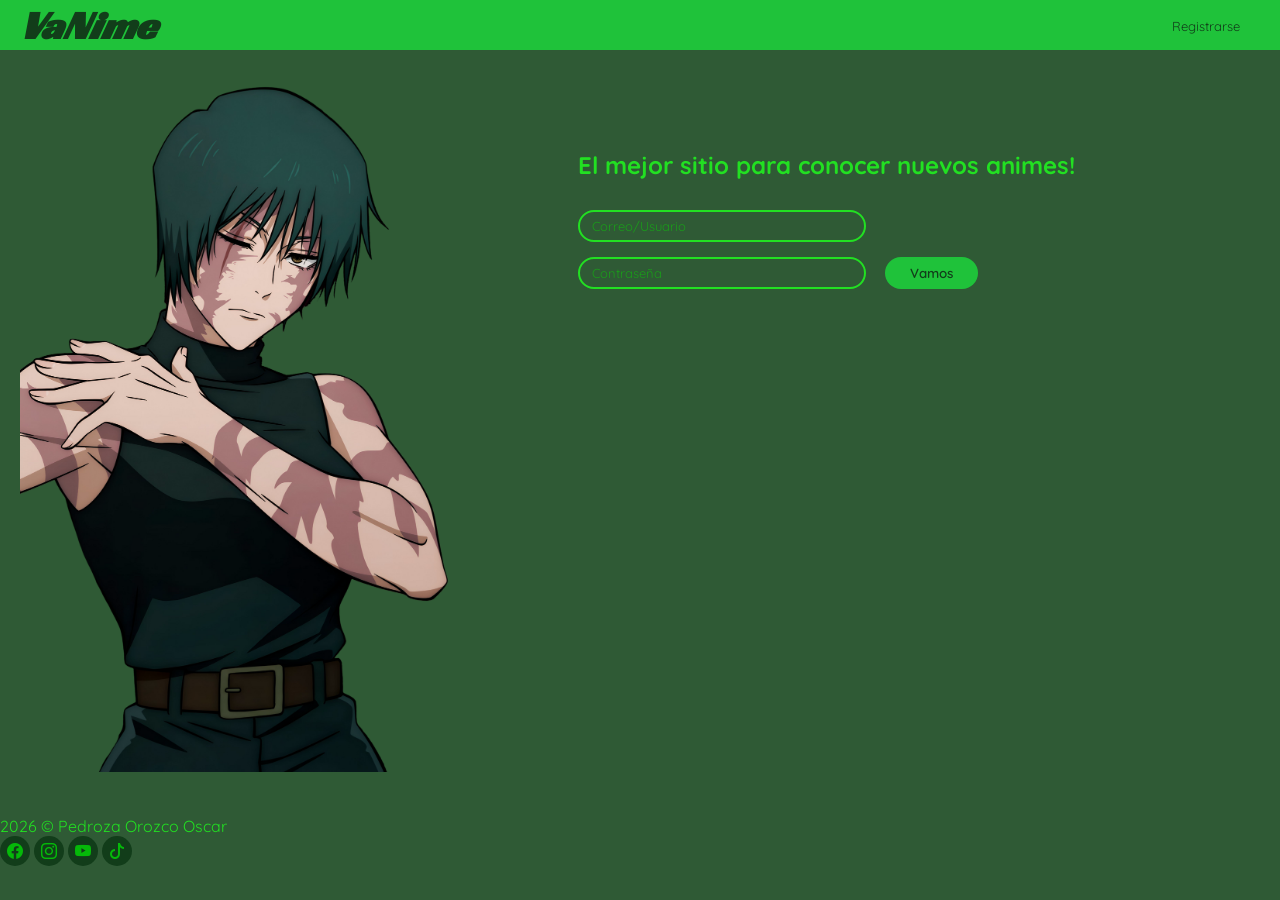
<file: index.html>
<!DOCTYPE html>
<html lang="es">
<head>
    <meta charset="UTF-8">
    <meta name="author" content="Oscar Pedroza">
    <link rel="preconnect" href="https://fonts.googleapis.com">
    <link rel="preconnect" href="https://fonts.gstatic.com" crossorigin>
    <link href="https://fonts.googleapis.com/css2?family=Quicksand:wght@400;600&family=Racing+Sans+One&display=swap" rel="stylesheet">
    <meta name="viewport" content="width=device-width, initial-scale=1.0">
    <link rel="stylesheet" href="css/login.css">
    <link rel="stylesheet" href="css/comun.css">
    
    
    <link rel="stylesheet" href="https://cdn.jsdelivr.net/npm/bootstrap-icons@1.13.2/font/bootstrap-icons.min.css">
    <title>VaNime - Iniciar sesión</title>
</head>
<body>
    <header>
        <h1>VaNime</h1>
        <nav>
            <a href="registro.html">Registrarse</a>
        </nav>
    </header>
 
    <main>
        <div class="imagen">
            <img src="images/maki.png" alt="maki">
        </div>
 
        <div class="formulario">
            <h2>El mejor sitio para conocer nuevos animes!</h2>
 
            <form id="formLogin">
                <input id="inputUser" type="text" name="usuario" placeholder="Correo/Usuario" required>
                <br>
                <input id="inputPass" type="password" name="contrasena" placeholder="Contraseña" required>
                <button type="submit">Vamos</button>
            </form>
        </div>
    </main>
    <br>
<footer id="contacto">
    <p>2026 &copy; Pedroza Orozco Oscar</p>
    <div class="redes">
        <a href="#"><i class="bi bi-facebook"></i></a>
        <a href="#"><i class="bi bi-instagram"></i></a>
        <a href="#"><i class="bi bi-youtube"></i></a>
        <a href="#"><i class="bi bi-tiktok"></i></a>
    </div>
</footer>
        <script src="js/app.js"></script>
    <script>
        document.addEventListener('DOMContentLoaded', saltarLoginSiAutenticado);
        document.getElementById('formLogin').addEventListener('submit', iniciarSesion);
    </script>

</body>
</html>
</file>
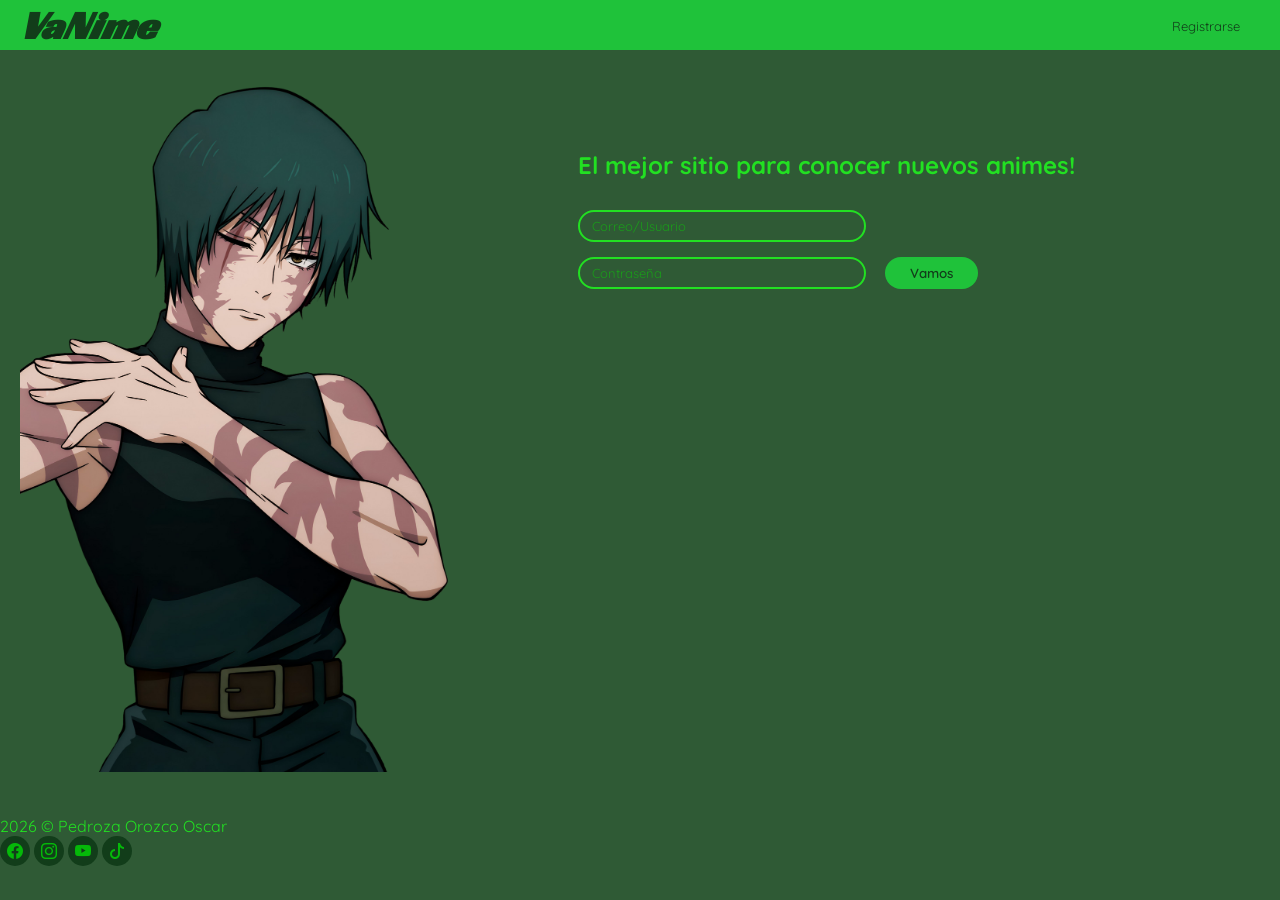
<file: busqueda.html>
<!DOCTYPE html>
<html lang="es" data-bs-theme="dark">
<head>
    <meta charset="UTF-8">
    <meta name="viewport" content="width=device-width, initial-scale=1.0">
    <title>VaNime - Búsqueda</title>
    <link rel="preconnect" href="https://fonts.googleapis.com">
    <link rel="preconnect" href="https://fonts.gstatic.com" crossorigin>
    <link href="https://fonts.googleapis.com/css2?family=Quicksand:wght@400;600&family=Racing+Sans+One&display=swap" rel="stylesheet">
    <link rel="stylesheet" href="https://cdn.jsdelivr.net/npm/bootstrap@5.3.8/dist/css/bootstrap.min.css">
    <link rel="stylesheet" href="https://cdn.jsdelivr.net/npm/bootstrap-icons@1.13.2/font/bootstrap-icons.min.css">
    <link rel="stylesheet" href="css/series.css">
    <link rel="stylesheet" href="css/comun.css">
</head>
<body>
 
  <nav class="navbar navbar-expand-lg sticky-top vanime-nav" data-bs-theme="light">
  <div class="container-fluid px-3">
    <a class="navbar-brand" href="inicio.html">VaNime</a>

    <button class="navbar-toggler" type="button" data-bs-toggle="collapse" data-bs-target="#menuPrincipal" aria-controls="menuPrincipal" aria-expanded="false" aria-label="Mostrar u ocultar el menú">
      <span class="navbar-toggler-icon"></span>
    </button>

    <div class="collapse navbar-collapse" id="menuPrincipal">
      <ul class="navbar-nav mx-auto mb-2 mb-lg-0">
        <li class="nav-item"><a class="nav-link" href="inicio.html">Inicio</a></li>
        <li class="nav-item"><a class="nav-link" href="busqueda.html">Popular</a></li>

        <li class="nav-item dropdown">
          <a class="nav-link dropdown-toggle" href="#" role="button" data-bs-toggle="dropdown" aria-expanded="false">Categoría</a>
          <ul class="dropdown-menu">
            <li><a class="dropdown-item" href="busqueda.html?genero=accion">Acción</a></li>
            <li><a class="dropdown-item" href="busqueda.html?genero=romance">Romance</a></li>
            <li><a class="dropdown-item" href="busqueda.html?genero=suspenso">Suspenso</a></li>
            <li><hr class="dropdown-divider"></li>
            <li><a class="dropdown-item" href="busqueda.html">Ver todas</a></li>
          </ul>
        </li>

        <li class="nav-item"><a class="nav-link" href="serie.html#calificar">Calificar</a></li>

        <li class="nav-item dropdown">
          <a class="nav-link dropdown-toggle" href="#" role="button" data-bs-toggle="dropdown" aria-expanded="false">Ajustes</a>
          <ul class="dropdown-menu">
            <li><a class="dropdown-item" href="perfil.html">Mi cuenta</a></li>
            <li><a class="dropdown-item" href="#">Idioma</a></li>
            <li><a class="dropdown-item" href="index.html">Cerrar sesión</a></li>

          </ul>
        </li>
      </ul>

      <form class="d-flex align-items-center gap-3" role="search" action="busqueda.html" method="get">
        <input class="form-control rounded-3" type="search" name="q" placeholder="Ingresa títulos o géneros" aria-label="Buscar">
        <button type="submit" class="nav-icon" aria-label="Buscar"><i class="bi bi-search"></i></button>
      </form>
    </div>
  </div>
</nav>
 
  <main>
    <div class="container-fluid px-4 py-3 generos">
      <span>Contenidos para explorar:</span>
      <a href="busqueda.html">Todas</a><i class="bi bi-diamond-fill"></i>
      <a href="busqueda.html?genero=accion">Acción</a><i class="bi bi-diamond-fill"></i>
      <a href="busqueda.html?genero=romance">Romance</a><i class="bi bi-diamond-fill"></i>
      <a href="busqueda.html?genero=suspenso">Suspenso</a><i class="bi bi-diamond-fill"></i>
      <a href="busqueda.html?genero=comedia">Comedia</a><i class="bi bi-diamond-fill"></i>
      <a href="busqueda.html?genero=fantasia">Fantasía</a>
    </div>
 
    <section id="popular" class="container-fluid px-4 pb-5">
      <div class="row row-cols-2 row-cols-md-3 row-cols-lg-6 g-4">
        <div class="col" data-titulo="Attack on Titan" data-generos="accion drama suspenso"><a href="serie.html"><img src="images/attackOnTitan.jpg" class="img-fluid portada" alt="Attack on Titan"></a></div>
        <div class="col" data-titulo="Bleach" data-generos="accion fantasia"><a href="serie.html"><img src="images/bleach.jpg" class="img-fluid portada" alt="Bleach"></a></div>
        <div class="col" data-titulo="Classroom of the Elite" data-generos="suspenso drama"><a href="serie.html"><img src="images/classroomOfTheElite.jpg" class="img-fluid portada" alt="Classroom of the Elite"></a></div>
        <div class="col" data-titulo="Dan Da Dan" data-generos="accion comedia fantasia"><a href="serie.html"><img src="images/danDaDan.jpg" class="img-fluid portada" alt="Dan Da Dan"></a></div>
        <div class="col" data-titulo="Demon Slayer" data-generos="accion fantasia"><a href="serie.html"><img src="images/demonSlayer.jpg" class="img-fluid portada" alt="Demon Slayer"></a></div>
        <div class="col" data-titulo="Frieren" data-generos="fantasia aventura"><a href="serie.html"><img src="images/frieren.jpg" class="img-fluid portada" alt="Frieren"></a></div>
        <div class="col" data-titulo="Mob Psycho 100" data-generos="accion comedia"><a href="serie.html"><img src="images/mobPsycho.jpg" class="img-fluid portada" alt="Mob Psycho 100"></a></div>
        <div class="col" data-titulo="Sakamoto Days" data-generos="accion comedia"><a href="serie.html"><img src="images/sakamotoDays.jpg" class="img-fluid portada" alt="Sakamoto Days"></a></div>
        <div class="col" data-titulo="Solo Leveling" data-generos="accion fantasia"><a href="serie.html"><img src="images/soloLeveling.jpg" class="img-fluid portada" alt="Solo Leveling"></a></div>
        <div class="col" data-titulo="Witch Hat Atelier" data-generos="fantasia"><a href="serie.html"><img src="images/witchHatAtelier.jpg" class="img-fluid portada" alt="Witch Hat Atelier"></a></div>
        <div class="col" data-titulo="Las 100 novias" data-generos="romance comedia"><a href="serie.html"><img src="images/100Novias.jpg" class="img-fluid portada" alt="Las 100 novias"></a></div>
        <div class="col" data-titulo="Jujutsu Kaisen" data-generos="accion fantasia suspenso"><a href="serie.html"><img src="images/jujutsuKaisen.jpg" class="img-fluid portada" alt="Jujutsu Kaisen"></a></div>
        <div class="col" data-titulo="My Hero Academia" data-generos="accion"><a href="serie.html"><img src="images/myheroAcademia.jpg" class="img-fluid portada" alt="My Hero Academia"></a></div>
        <div class="col" data-titulo="Los siete pecados capitales" data-generos="accion fantasia aventura"><a href="serie.html"><img src="images/sietePecados.jpg" class="img-fluid portada" alt="Los siete pecados capitales"></a></div>
        <div class="col" data-titulo="Attack on Titan" data-generos="accion drama suspenso"><a href="serie.html"><img src="images/attackOnTitan.jpg" class="img-fluid portada" alt="Attack on Titan"></a></div>
        <div class="col" data-titulo="Bleach" data-generos="accion fantasia"><a href="serie.html"><img src="images/bleach.jpg" class="img-fluid portada" alt="Bleach"></a></div>
        <div class="col" data-titulo="Classroom of the Elite" data-generos="suspenso drama"><a href="serie.html"><img src="images/classroomOfTheElite.jpg" class="img-fluid portada" alt="Classroom of the Elite"></a></div>
        <div class="col" data-titulo="Dan Da Dan" data-generos="accion comedia fantasia"><a href="serie.html"><img src="images/danDaDan.jpg" class="img-fluid portada" alt="Dan Da Dan"></a></div>
        <div class="col" data-titulo="Demon Slayer" data-generos="accion fantasia"><a href="serie.html"><img src="images/demonSlayer.jpg" class="img-fluid portada" alt="Demon Slayer"></a></div>
        <div class="col" data-titulo="Frieren" data-generos="fantasia aventura"><a href="serie.html"><img src="images/frieren.jpg" class="img-fluid portada" alt="Frieren"></a></div>
        <div class="col" data-titulo="Mob Psycho 100" data-generos="accion comedia"><a href="serie.html"><img src="images/mobPsycho.jpg" class="img-fluid portada" alt="Mob Psycho 100"></a></div>
        <div class="col" data-titulo="Sakamoto Days" data-generos="accion comedia"><a href="serie.html"><img src="images/sakamotoDays.jpg" class="img-fluid portada" alt="Sakamoto Days"></a></div>
        <div class="col" data-titulo="Solo Leveling" data-generos="accion fantasia"><a href="serie.html"><img src="images/soloLeveling.jpg" class="img-fluid portada" alt="Solo Leveling"></a></div>
        <div class="col" data-titulo="Witch Hat Atelier" data-generos="fantasia"><a href="serie.html"><img src="images/witchHatAtelier.jpg" class="img-fluid portada" alt="Witch Hat Atelier"></a></div>
      </div>
    </section>
    <p id="sinResultados" class="text-center generos d-none pb-5">No se encontraron series con esa búsqueda.</p>
  </main>
 
  <script src="https://cdn.jsdelivr.net/npm/bootstrap@5.3.8/dist/js/bootstrap.bundle.min.js" integrity="sha384-FKyoEForCGlyvwx9Hj09JcYn3nv7wiPVlz7YYwJrWVcXK/BmnVDxM+D2scQbITxI" crossorigin="anonymous"></script>
  <script src="js/busqueda.js"></script>
<br>
<footer id="contacto" class="bg-black text-white py-4">
  <div class="container text-center text-white">
    <p>2026 &copy Zavala Ortiz Ricardo Alberto</p>
    <div class="d-flex justify-content-center gap-4">
      <a href="#" class="fs-4">
        <i class="bi bi-facebook"></i>
      </a>
      <a href="#" class="fs-4">
        <i class="bi bi-instagram"></i>
      </a>
      <a href="#" class="fs-4">
        <i class="bi bi-youtube"></i>
      </a>
      <a href="#" class="fs-4">
        <i class="bi bi-tiktok"></i>
      </a>
    </div>
  </div>
  </footer>
<script src="js/app.js"></script>
  <script src="js/app.js"></script>
  <script>
    document.addEventListener('DOMContentLoaded', () => { verificarAcceso(); });
  </script>
  
</body>
</html>
</file>
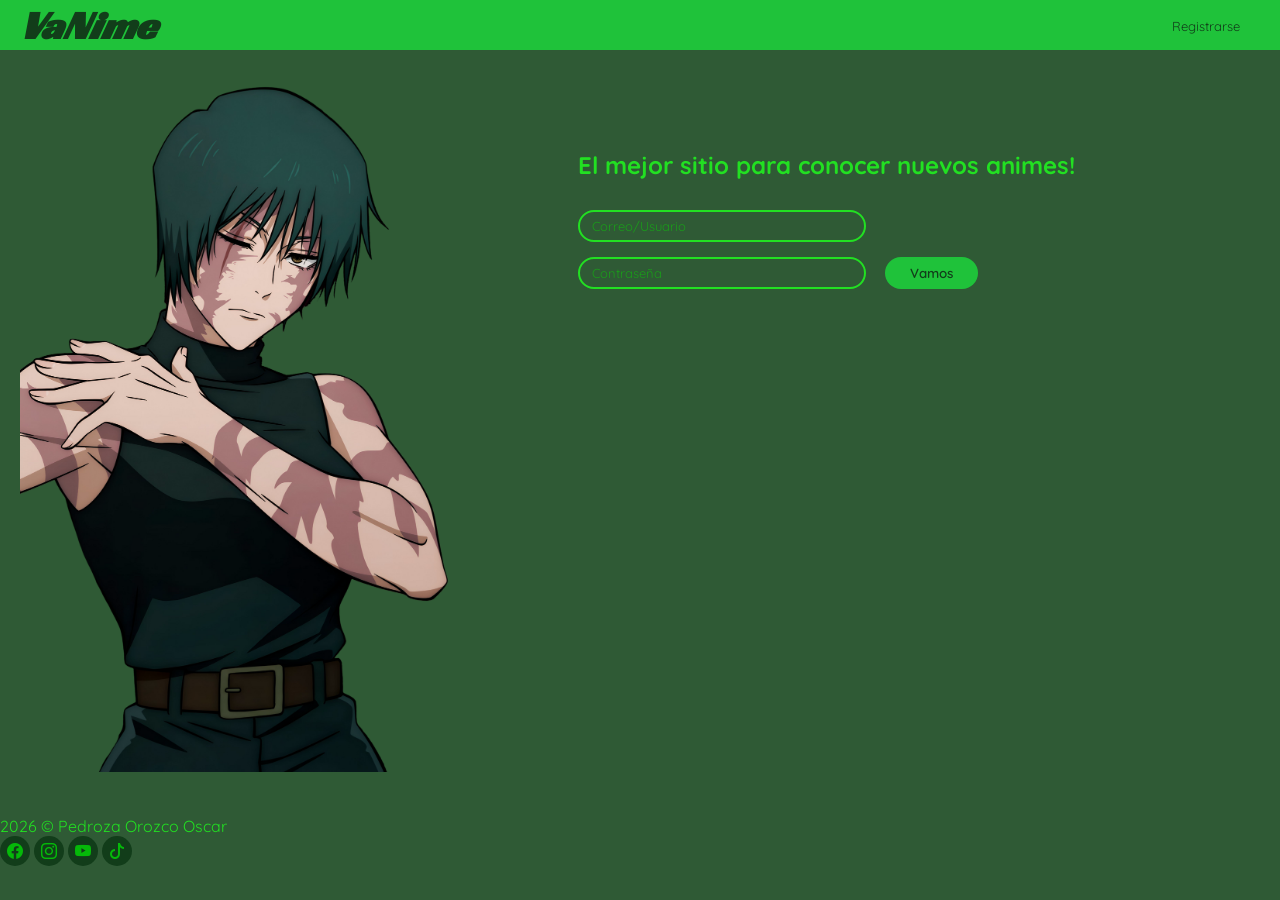
<file: detalle.html>
<!DOCTYPE html>
<html lang="es" data-bs-theme="dark">
<head>
    <meta charset="UTF-8">
    <meta name="viewport" content="width=device-width, initial-scale=1.0">
    <meta name="author" content="Ricardo Zavala">
    <meta name="description" content="Anime Streaming">
    <title>VaNime - Alya</title>
    <link rel="preconnect" href="https://fonts.googleapis.com">
    <link rel="preconnect" href="https://fonts.gstatic.com" crossorigin>
    <link href="https://fonts.googleapis.com/css2?family=Quicksand:wght@400;600&family=Racing+Sans+One&display=swap" rel="stylesheet">
    <link rel="stylesheet" href="https://cdn.jsdelivr.net/npm/bootstrap@5.3.8/dist/css/bootstrap.min.css">
    <link rel="stylesheet" href="https://cdn.jsdelivr.net/npm/bootstrap-icons@1.13.2/font/bootstrap-icons.min.css">
    <link rel="stylesheet" href="css/catalogo.css">
    <link rel="stylesheet" href="css/comun.css">
</head>
<body>

<nav class="navbar navbar-expand-lg sticky-top vanime-nav" data-bs-theme="light">
  <div class="container-fluid px-3">
    <a class="navbar-brand" href="inicio.html">VaNime</a>

    <button class="navbar-toggler" type="button" data-bs-toggle="collapse" data-bs-target="#menuPrincipal" aria-controls="menuPrincipal" aria-expanded="false" aria-label="Mostrar u ocultar el menú">
      <span class="navbar-toggler-icon"></span>
    </button>

    <div class="collapse navbar-collapse" id="menuPrincipal">
      <ul class="navbar-nav mx-auto mb-2 mb-lg-0">
        <li class="nav-item"><a class="nav-link" href="inicio.html">Inicio</a></li>
        <li class="nav-item"><a class="nav-link" href="busqueda.html">Popular</a></li>

        <li class="nav-item dropdown">
          <a class="nav-link dropdown-toggle" href="#" role="button" data-bs-toggle="dropdown" aria-expanded="false">Categoría</a>
          <ul class="dropdown-menu">
            <li><a class="dropdown-item" href="busqueda.html?genero=accion">Acción</a></li>
            <li><a class="dropdown-item" href="busqueda.html?genero=romance">Romance</a></li>
            <li><a class="dropdown-item" href="busqueda.html?genero=suspenso">Suspenso</a></li>
            <li><hr class="dropdown-divider"></li>
            <li><a class="dropdown-item" href="busqueda.html">Ver todas</a></li>
          </ul>
        </li>

        <li class="nav-item"><a class="nav-link" href="serie.html#calificar">Calificar</a></li>

        <li class="nav-item dropdown">
          <a class="nav-link dropdown-toggle" href="#" role="button" data-bs-toggle="dropdown" aria-expanded="false">Ajustes</a>
          <ul class="dropdown-menu">
            <li><a class="dropdown-item" href="perfil.html">Mi cuenta</a></li>
            <li><a class="dropdown-item" href="#">Idioma</a></li>
            <li><a class="dropdown-item" href="#" onclick="cerrarSesion()">Cerrar sesión</a></li>
          </ul>
        </li>
      </ul>

      <form class="d-flex align-items-center gap-3" role="search" action="busqueda.html" method="get">
        <input class="form-control rounded-3" type="search" name="q" placeholder="Ingresa títulos o géneros" aria-label="Buscar">
        <button type="submit" class="nav-icon" aria-label="Buscar"><i class="bi bi-search"></i></button>
      </form>
    </div>
  </div>
</nav>
<br>
<main class="container-fluid mt-3 px-4">
<div class="row">
<aside class="col-md-4 col-lg-3">
  <div class="caja">
    <div class="card text-center bg-black text-white border border-2 border-success rounded-4">
      <img src="images/Portada16.jpg" class="card-img-top rounded-circle mx-auto mt-3 border border-3 border-success" style="width: 150px; height: 150px; object-fit: cover;" alt="Girlfriend Girlfriend">
      <div class="card-body">
        <h1 class="card-title fs-6">Alya Sometimes Hides Her Feelings in Russian</h1>
        <p class="card-text text-success">Alya es una estudiante inteligente y orgullosa que suele ocultar sus sentimientos detrás de una actitud fría. Sin embargo, cuando está cerca de Masachika Kuze, deja escapar en ruso las palabras románticas que no se atreve a decir en japonés, sin imaginar que él puede entenderlas. Entre bromas, celos y momentos inesperadamente tiernos, ambos comienzan a descubrir que el amor puede esconderse detrás de las palabras más sinceras.</p>
      </div>
    </div>
  </div>
</aside>
<br>
<section class="col-md-8 col-lg-9 detalle-contenido">
  <div class="card bg-dark text-white border border-2 border-success rounded-4">

    <div class="card-header border-success">
      <strong>Calificación</strong>
      <span class="text-warning ms-2">★★★★★</span>
    </div>

    <div class="card-body">
      <p><strong>Audio:</strong> <span class="text-success">Japonés, Español (América Latina), English, Português (Brasil)</span></p>
      <p><strong>Aviso sobre el contenido:</strong> <span class="text-success">Contenido sexual, imágenes sexualizadas, diálogos sugerentes, lenguaje ofensivo</span></p>
      <p><strong>Géneros:</strong> <span class="text-success">Comedia, Romance</span></p>

      <figure class="mb-0">
        <blockquote class="blockquote">
          <p class="fs-6 text-success">Basado en el manga "Girlfriend, Girlfriend".</p>
        </blockquote>
        <figcaption class="blockquote-footer">
          Hiroyuki, publicado por <cite title="Kodansha">Kodansha</cite>
        </figcaption>
      </figure>
    </div>

  </div>
</section>
</div>
</main>
<br>
<footer id="contacto" class="bg-black text-white py-4">
  <div class="container text-center text-white">
    <p>2026 &copy Zavala Ortiz Ricardo Alberto</p>
    <div class="d-flex justify-content-center gap-4">
      <a href="#" class="fs-4">
        <i class="bi bi-facebook"></i>
      </a>
      <a href="#" class="fs-4">
        <i class="bi bi-instagram"></i>
      </a>
      <a href="#" class="fs-4">
        <i class="bi bi-youtube"></i>
      </a>
      <a href="#" class="fs-4">
        <i class="bi bi-tiktok"></i>
      </a>
    </div>
  </div>
</footer>
 <script src="https://cdn.jsdelivr.net/npm/bootstrap@5.3.8/dist/js/bootstrap.bundle.min.js" integrity="sha384-FKyoEForCGlyvwx9Hj09JcYn3nv7wiPVlz7YYwJrWVcXK/BmnVDxM+D2scQbITxI" crossorigin="anonymous"></script>
  <script src="js/app.js"></script>
  <script>
    document.addEventListener('DOMContentLoaded', () => { verificarAcceso(); });
  </script>
  
</body>
</html>
</file>
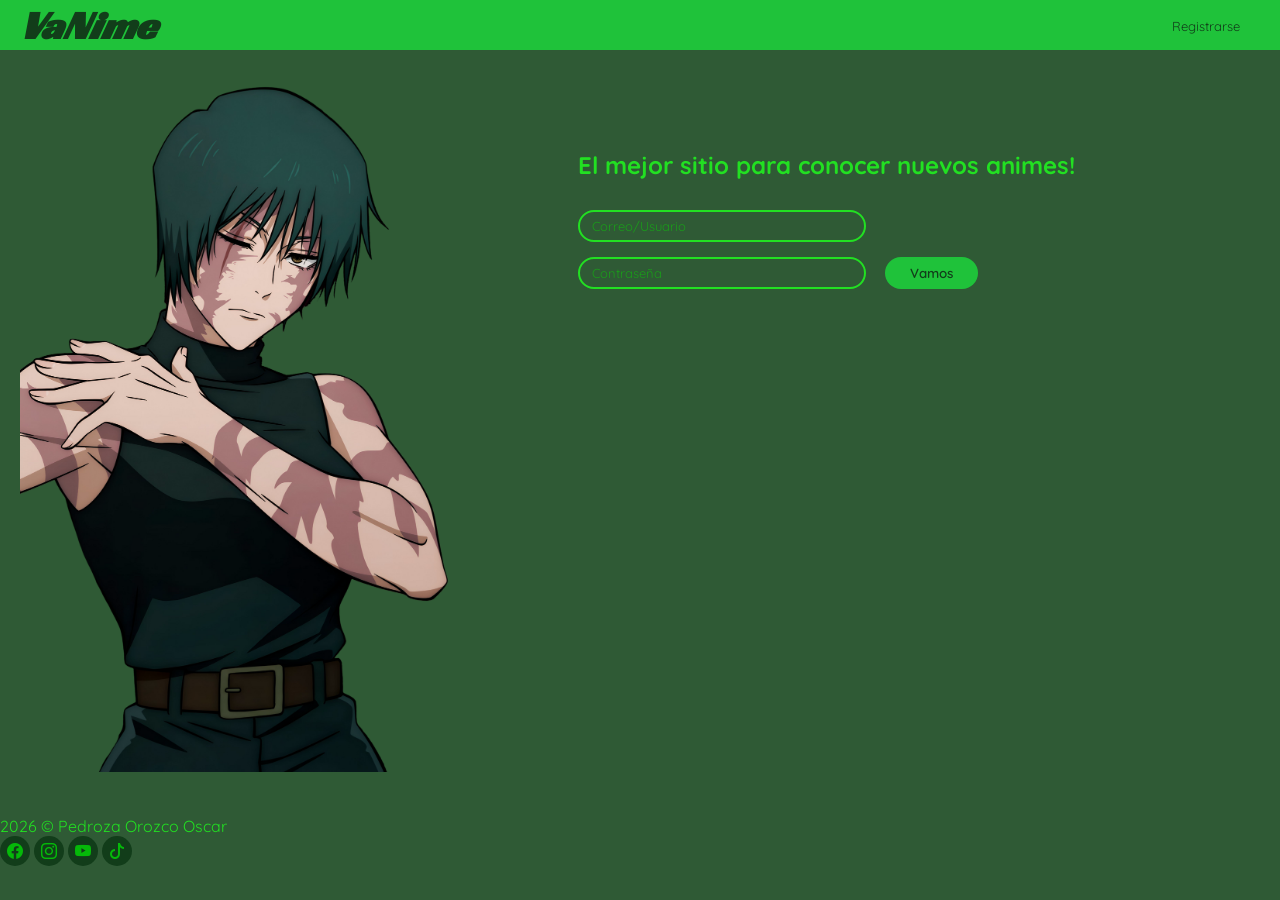
<file: inicio.html>
<!DOCTYPE html>
<html lang="es" data-bs-theme="dark">
<head>
    <meta charset="UTF-8">
    <meta name="viewport" content="width=device-width, initial-scale=1.0">
    <meta name="author" content="Ricardo Zavala">
    <meta name="description" content="Anime Streaming">
    <meta name="keywords" content="Anime, Waifus, Series,">
    <title>VaNime - Inicio</title>
    <link rel="preconnect" href="https://fonts.googleapis.com">
    <link rel="preconnect" href="https://fonts.gstatic.com" crossorigin>
    <link href="https://fonts.googleapis.com/css2?family=Quicksand:wght@400;600&family=Racing+Sans+One&display=swap" rel="stylesheet">
    <link rel="stylesheet" href="https://cdn.jsdelivr.net/npm/bootstrap@5.3.8/dist/css/bootstrap.min.css">
    <link rel="stylesheet" href="https://cdn.jsdelivr.net/npm/bootstrap-icons@1.13.2/font/bootstrap-icons.min.css">
    <link rel="stylesheet" href="css/catalogo.css">
    <link rel="stylesheet" href="css/comun.css">
</head>
<body>

<nav class="navbar navbar-expand-lg sticky-top vanime-nav" data-bs-theme="light">
  <div class="container-fluid px-3">
    <a class="navbar-brand" href="inicio.html">VaNime</a>

    <button class="navbar-toggler" type="button" data-bs-toggle="collapse" data-bs-target="#menuPrincipal" aria-controls="menuPrincipal" aria-expanded="false" aria-label="Mostrar u ocultar el menú">
      <span class="navbar-toggler-icon"></span>
    </button>

    <div class="collapse navbar-collapse" id="menuPrincipal">
      <ul class="navbar-nav mx-auto mb-2 mb-lg-0">
        <li class="nav-item"><a class="nav-link" href="inicio.html">Inicio</a></li>
        <li class="nav-item"><a class="nav-link" href="busqueda.html">Popular</a></li>

        <li class="nav-item dropdown">
          <a class="nav-link dropdown-toggle" href="#" role="button" data-bs-toggle="dropdown" aria-expanded="false">Categoría</a>
          <ul class="dropdown-menu">
            <li><a class="dropdown-item" href="busqueda.html?genero=accion">Acción</a></li>
            <li><a class="dropdown-item" href="busqueda.html?genero=romance">Romance</a></li>
            <li><a class="dropdown-item" href="busqueda.html?genero=suspenso">Suspenso</a></li>
            <li><hr class="dropdown-divider"></li>
            <li><a class="dropdown-item" href="busqueda.html">Ver todas</a></li>
          </ul>
        </li>

        <li class="nav-item"><a class="nav-link" href="serie.html#calificar">Calificar</a></li>

        <li class="nav-item dropdown">
          <a class="nav-link dropdown-toggle" href="#" role="button" data-bs-toggle="dropdown" aria-expanded="false">Ajustes</a>
          <ul class="dropdown-menu">
            <li><a class="dropdown-item" href="perfil.html">Mi cuenta</a></li>
            <li><a class="dropdown-item" href="#">Idioma</a></li>
            <li><a href="#" onclick="cerrarSesion()"class="dropdown-item" href="index.html" >Cerrar sesión</a>
        </li>
      </ul>

      <form class="d-flex align-items-center gap-3" role="search" action="busqueda.html" method="get">
        <input class="form-control rounded-3" type="search" name="q" placeholder="Ingresa títulos o géneros" aria-label="Buscar">
        <button type="submit" class="nav-icon" aria-label="Buscar"><i class="bi bi-search"></i></button>
      </form>
    </div>
  </div>
</nav>

<section class="caja">
  <h2  class="text-success">Guardados:</h2>

  <div id="carGuardados" class="carousel slide">

    <div class="carousel-indicators">
      <button type="button" data-bs-target="#carGuardados" data-bs-slide-to="0" class="active" aria-current="true" aria-label="Slide 1"></button>
      <button type="button" data-bs-target="#carGuardados" data-bs-slide-to="1" aria-label="Slide 2"></button>
    </div>

    <div class="carousel-inner px-5 pb-4">

      <div class="carousel-item active">
        <div class="row row-cols-3 row-cols-md-6 g-2">
          <div class="col"><a href="serie.html"><img src="images/classroom-of-the-elite.jpg" class="d-block w-100 rounded" alt="Anime 1"></a></div>
          <div class="col"><a href="serie.html"><img src="images/Portada1.jpg" class="d-block w-100 rounded" alt="Anime 2"></a></div>
          <div class="col"><a href="serie.html"><img src="images/Portada2.jpg" class="d-block w-100 rounded" alt="Anime 3"></a></div>
          <div class="col"><a href="serie.html"><img src="images/portada3.jpg" class="d-block w-100 rounded" alt="Anime 4"></a></div>
          <div class="col"><a href="serie.html"><img src="images/portada4.jpg" class="d-block w-100 rounded" alt="Anime 5"></a></div>
          <div class="col"><a href="serie.html"><img src="images/portada5.jpg" class="d-block w-100 rounded" alt="Anime 6"></a></div>
        </div>
      </div>

      <div class="carousel-item">
        <div class="row row-cols-3 row-cols-md-6 g-2">
          <div class="col"><a href="serie.html"><img src="images/Portada6.jpg" class="d-block w-100 rounded" alt="Anime 7"></a></div>
          <div class="col"><a href="serie.html"><img src="images/Portada7.jpg" class="d-block w-100 rounded" alt="Anime 8"></a></div>
          <div class="col"><a href="serie.html"><img src="images/portada8.jpg" class="d-block w-100 rounded" alt="Anime 9"></a></div>
          <div class="col"><a href="serie.html"><img src="images/Portada9.jpg" class="d-block w-100 rounded" alt="Anime 10"></a></div>
          <div class="col"><a href="serie.html"><img src="images/Portada10.jpg" class="d-block w-100 rounded" alt="Anime 11"></a></div>
          <div class="col"><a href="serie.html"><img src="images/Portada11.jpg" class="d-block w-100 rounded" alt="Anime 12"></a></div>
        </div>
      </div>

    </div>

    <button class="carousel-control-prev" type="button" data-bs-target="#carGuardados" data-bs-slide="prev">
      <span class="carousel-control-prev-icon" aria-hidden="true"></span>
      <span class="visually-hidden">Anterior</span>
    </button>
    <button class="carousel-control-next" type="button" data-bs-target="#carGuardados" data-bs-slide="next">
      <span class="carousel-control-next-icon" aria-hidden="true"></span>
      <span class="visually-hidden">Siguiente</span>
    </button>

  </div>
</section>

<section class="caja">
  <h2  class="text-success">Ver Luego:</h2>

  <div id="carVerluego" class="carousel slide">

    <div class="carousel-indicators">
      <button type="button" data-bs-target="#carVerluego" data-bs-slide-to="0" class="active" aria-current="true" aria-label="Slide 1"></button>
      <button type="button" data-bs-target="#carVerluego" data-bs-slide-to="1" aria-label="Slide 2"></button>
    </div>

    <div class="carousel-inner px-5 pb-4">

      <div class="carousel-item active">
        <div class="row row-cols-3 row-cols-md-6 g-2">
          <div class="col"><a href="serie.html"><img src="images/Portada13.jpg" class="d-block w-100 rounded" alt="Anime 1"></a></div>
          <div class="col"><a href="serie.html"><img src="images/Portada14.jpg" class="d-block w-100 rounded" alt="Anime 2"></a></div>
          <div class="col"><a href="serie.html"><img src="images/Portada15.jpg" class="d-block w-100 rounded" alt="Anime 3"></a></div>
          <div class="col"><a href="detalle.html"><img src="images/Portada16.jpg" class="d-block w-100 rounded" alt="Anime 4"></a></div>
          <div class="col"><a href="serie.html"><img src="images/Portada17.jpg" class="d-block w-100 rounded" alt="Anime 5"></a></div>
          <div class="col"><a href="serie.html"><img src="images/Portada18.jpg" class="d-block w-100 rounded" alt="Anime 6"></a></div>
        </div>
      </div>

      <div class="carousel-item">
        <div class="row row-cols-3 row-cols-md-6 g-2">
          <div class="col"><a href="serie.html"><img src="images/Portada19.jpg" class="d-block w-100 rounded" alt="Anime 7"></a></div>
          <div class="col"><a href="serie.html"><img src="images/Portada20.jpg" class="d-block w-100 rounded" alt="Anime 8"></a></div>
          <div class="col"><a href="serie.html"><img src="images/Portada21.jpg" class="d-block w-100 rounded" alt="Anime 9"></a></div>
          <div class="col"><a href="serie.html"><img src="images/Portada22.jpg" class="d-block w-100 rounded" alt="Anime 10"></a></div>
          <div class="col"><a href="serie.html"><img src="images/Portada23.jpg" class="d-block w-100 rounded" alt="Anime 11"></a></div>
          <div class="col"><a href="serie.html"><img src="images/portada24.jpg" class="d-block w-100 rounded" alt="Anime 12"></a></div>
        </div>
      </div>

    </div>

    <button class="carousel-control-prev" type="button" data-bs-target="#carVerluego" data-bs-slide="prev">
      <span class="carousel-control-prev-icon" aria-hidden="true"></span>
      <span class="visually-hidden">Anterior</span>
    </button>
    <button class="carousel-control-next" type="button" data-bs-target="#carVerluego" data-bs-slide="next">
      <span class="carousel-control-next-icon" aria-hidden="true"></span>
      <span class="visually-hidden">Siguiente</span>
    </button>

  </div>
</section>

<section class="caja">
  <h2  class="text-success">Favoritos:</h2>

  <div id="carFavoritos" class="carousel slide">

    <div class="carousel-indicators">
      <button type="button" data-bs-target="#carFavoritos" data-bs-slide-to="0" class="active" aria-current="true" aria-label="Slide 1"></button>
      <button type="button" data-bs-target="#carFavoritos" data-bs-slide-to="1" aria-label="Slide 2"></button>
    </div>

    <div class="carousel-inner px-5 pb-4">

      <div class="carousel-item active">
        <div class="row row-cols-3 row-cols-md-6 g-2">
          <div class="col"><a href="serie.html"><img src="images/Portada25.jpg" class="d-block w-100 rounded" alt="Anime 1"></a></div>
          <div class="col"><a href="serie.html"><img src="images/Portada26.jpg" class="d-block w-100 rounded" alt="Anime 2"></a></div>
          <div class="col"><a href="serie.html"><img src="images/Portada27.jpg" class="d-block w-100 rounded" alt="Anime 3"></a></div>
          <div class="col"><a href="serie.html"><img src="images/Portada28.jpg" class="d-block w-100 rounded" alt="Anime 4"></a></div>
          <div class="col"><a href="serie.html"><img src="images/Portada29.jpg" class="d-block w-100 rounded" alt="Anime 5"></a></div>
          <div class="col"><a href="serie.html"><img src="images/Portada30.jpg" class="d-block w-100 rounded" alt="Anime 6"></a></div>
        </div>
      </div>

      <div class="carousel-item">
        <div class="row row-cols-3 row-cols-md-6 g-2">
          <div class="col"><a href="serie.html"><img src="images/Portada31.jpg" class="d-block w-100 rounded" alt="Anime 7"></a></div>
          <div class="col"><a href="serie.html"><img src="images/Portada32.jpg" class="d-block w-100 rounded" alt="Anime 8"></a></div>
          <div class="col"><a href="serie.html"><img src="images/Portada33.jpg" class="d-block w-100 rounded" alt="Anime 9"></a></div>
          <div class="col"><a href="serie.html"><img src="images/Portada34.jpg" class="d-block w-100 rounded" alt="Anime 10"></a></div>
          <div class="col"><a href="serie.html"><img src="images/Portada35.jpg" class="d-block w-100 rounded" alt="Anime 11"></a></div>
          <div class="col"><a href="serie.html"><img src="images/Portada10.jpg" class="d-block w-100 rounded" alt="Anime 12"></a></div>
        </div>
      </div>

    </div>

    <button class="carousel-control-prev" type="button" data-bs-target="#carFavoritos" data-bs-slide="prev">
      <span class="carousel-control-prev-icon" aria-hidden="true"></span>
      <span class="visually-hidden">Anterior</span>
    </button>
    <button class="carousel-control-next" type="button" data-bs-target="#carFavoritos" data-bs-slide="next">
      <span class="carousel-control-next-icon" aria-hidden="true"></span>
      <span class="visually-hidden">Siguiente</span>
    </button>

  </div>
</section>

<br>
<footer id="contacto" class="bg-black text-white py-4">
  <div class="container text-center text-white">
    <p>2026 &copy Zavala Ortiz Ricardo Alberto</p>
    <div class="d-flex justify-content-center gap-4">
      <a href="#" class="fs-4">
        <i class="bi bi-facebook"></i>
      </a>
      <a href="#" class="fs-4">
        <i class="bi bi-instagram"></i>
      </a>
      <a href="#" class="fs-4">
        <i class="bi bi-youtube"></i>
      </a>
      <a href="#" class="fs-4">
        <i class="bi bi-tiktok"></i>
      </a>
    </div>
  </div>
</footer>
 <script src="https://cdn.jsdelivr.net/npm/bootstrap@5.3.8/dist/js/bootstrap.bundle.min.js" integrity="sha384-FKyoEForCGlyvwx9Hj09JcYn3nv7wiPVlz7YYwJrWVcXK/BmnVDxM+D2scQbITxI" crossorigin="anonymous"></script>
  <script src="js/app.js"></script>
  <script>
    document.addEventListener('DOMContentLoaded', () => { verificarAcceso(); });
  </script>

</body>
</html>
</file>
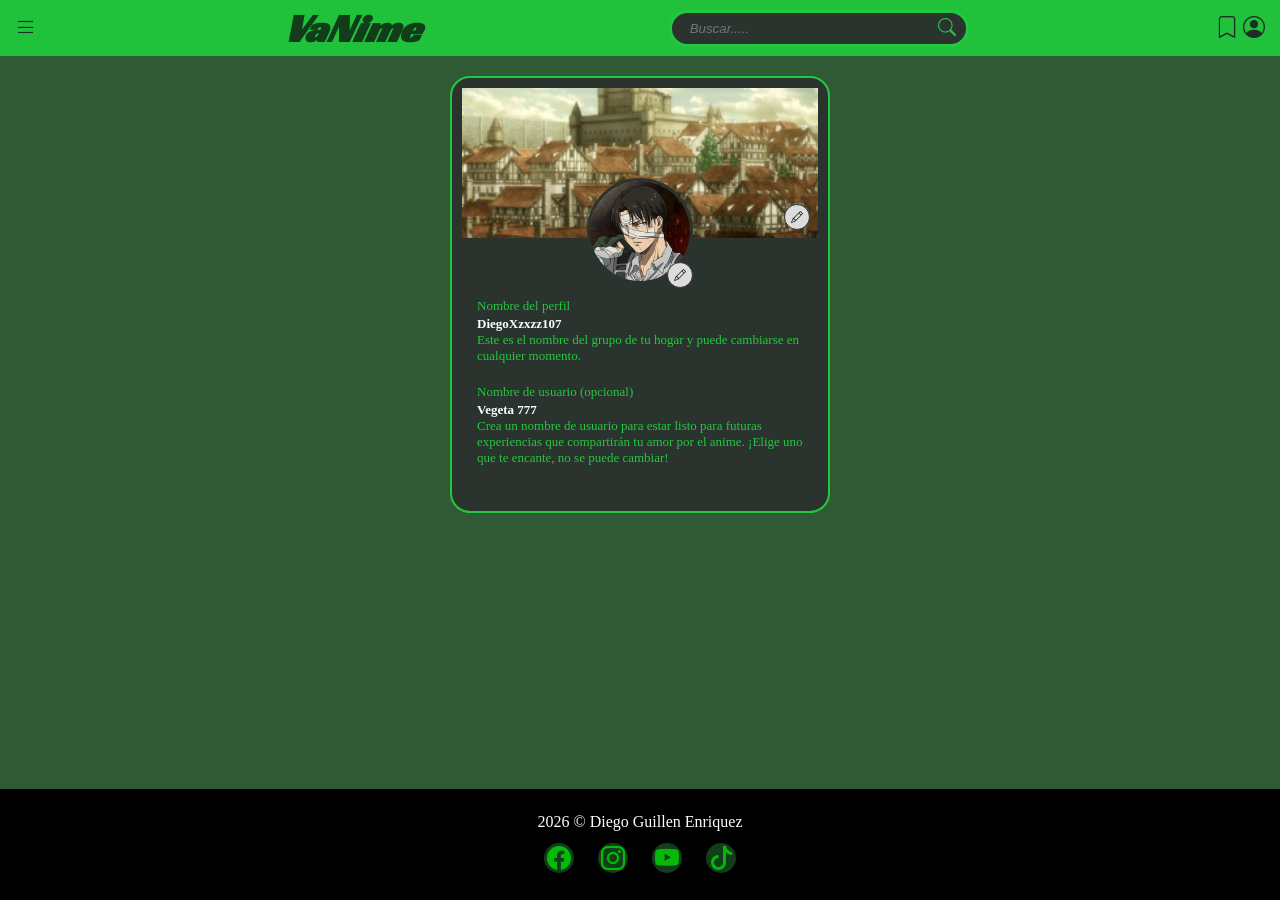
<file: perfil.html>
<!DOCTYPE html>
<html lang="es">
<head>
    <meta charset="UTF-8">
    <meta name="viewport" content="width=device-width, initial-scale=1.0">
    <meta name="author" content="Diego Guillen">
    <title>VaNime - Perfil</title>

    <link rel="stylesheet" href="https://cdn.jsdelivr.net/npm/bootstrap-icons@1.11.3/font/bootstrap-icons.min.css">

    <link rel="preconnect" href="https://fonts.googleapis.com">
    <link rel="preconnect" href="https://fonts.gstatic.com" crossorigin>
    <link href="https://fonts.googleapis.com/css2?family=Quicksand:wght@400;600&family=Racing+Sans+One&display=swap" rel="stylesheet">
    <link rel="stylesheet" href="css/perfil.css">
    <link rel="stylesheet" href="css/comun.css">
    
</head>
<body>

    <header class="barra">

        <button id="btnMenu" class="boton-icono"><i class="bi bi-list"></i></button>

        <h1 class="logo"><a href="inicio.html">VaNime</a></h1>

        <form class="buscador" action="busqueda.html" method="get">
            <input type="text" name="q" placeholder="Buscar.....">
            <button type="submit" class="boton-icono" aria-label="Buscar"><i class="bi bi-search"></i></button>
        </form>

        <div class="iconos">
            <button class="boton-icono"><i class="bi bi-bookmark"></i></button>
            <button class="boton-icono"><i class="bi bi-person-circle"></i></button>
        </div>
    </header>

    <nav id="menu" class="menu oculto">
        <div class="menu-usuario">
            <img src="images/aot_levi_ackerman.png" alt="Foto de perfil" class="foto-menu">
            <span>Vegeta 777</span>
            <button class="boton-icono"><i class="bi bi-pencil"></i></button>
        </div>

        <ul>
            <li><a href="inicio.html"><i class="bi bi-house"></i>Inicio</a></li>
            <li><a href="busqueda.html"><i class="bi bi-collection-play"></i>Series</a></li>
        </ul>

        <ul>
            <li><a href="#"><i class="bi bi-arrow-left-right"></i>Cambiar perfil</a></li>
            <li><a href="#"><i class="bi bi-gear-fill"></i>Opciones</a></li>
        </ul>

        <ul>
            <li><a href="inicio.html"><i class="bi bi-bookmark"></i>Favoritos</a></li>
            <li><a href="#"><i class="bi bi-list-ul"></i>Vanilistas</a></li>
            <li><a href="#"><i class="bi bi-clock-history"></i>Historial</a></li>
        </ul>

        <ul>
            <li><a href="#"><i class="bi bi-bell"></i>Notificaciones</a></li>
            <li><a href="#"><i class="bi bi-lightbulb"></i>Sugerencias</a></li>
        </ul>

        <ul>
            <li><a href="index.html"><i class="bi bi-box-arrow-right"></i>Desconectar</a></li>
        </ul>
    </nav>

    <main>
        <section class="tarjeta">

            <div class="portada-contenedor">
                <img src="images/aot_ciudad.png" alt="Portada" class="portada">
                <button class="editar editar-portada"><i class="bi bi-pencil"></i></button>

                <div class="foto-contenedor">
                    <img src="images/aot_levi_ackerman.png" alt="Foto de perfil" class="foto-perfil">
                    <button class="editar editar-foto"><i class="bi bi-pencil"></i></button>
                </div>
            </div>

            <div class="datos">
                <p class="etiqueta">Nombre del perfil</p>
                <p class="valor">DiegoXzxzz107</p>
                <p class="descripcion">Este es el nombre del grupo de tu hogar y puede cambiarse en cualquier momento.</p>

                <p class="etiqueta">Nombre de usuario (opcional)</p>
                <p class="valor">Vegeta 777</p>
                <p class="descripcion">Crea un nombre de usuario para estar listo para futuras experiencias que compartirán tu amor por el anime. ¡Elige uno que te encante, no se puede cambiar!</p>
            </div>

        </section>
    </main>

    <footer id="contacto">
    <p>2026 &copy; Diego Guillen Enriquez</p>
    <div class="redes">
        <a href="#"><i class="bi bi-facebook"></i></a>
        <a href="#"><i class="bi bi-instagram"></i></a>
        <a href="#"><i class="bi bi-youtube"></i></a>
        <a href="#"><i class="bi bi-tiktok"></i></a>
    </div>
</footer>

<script src="js/perfil.js"></script>

</body>
</html>
</file>
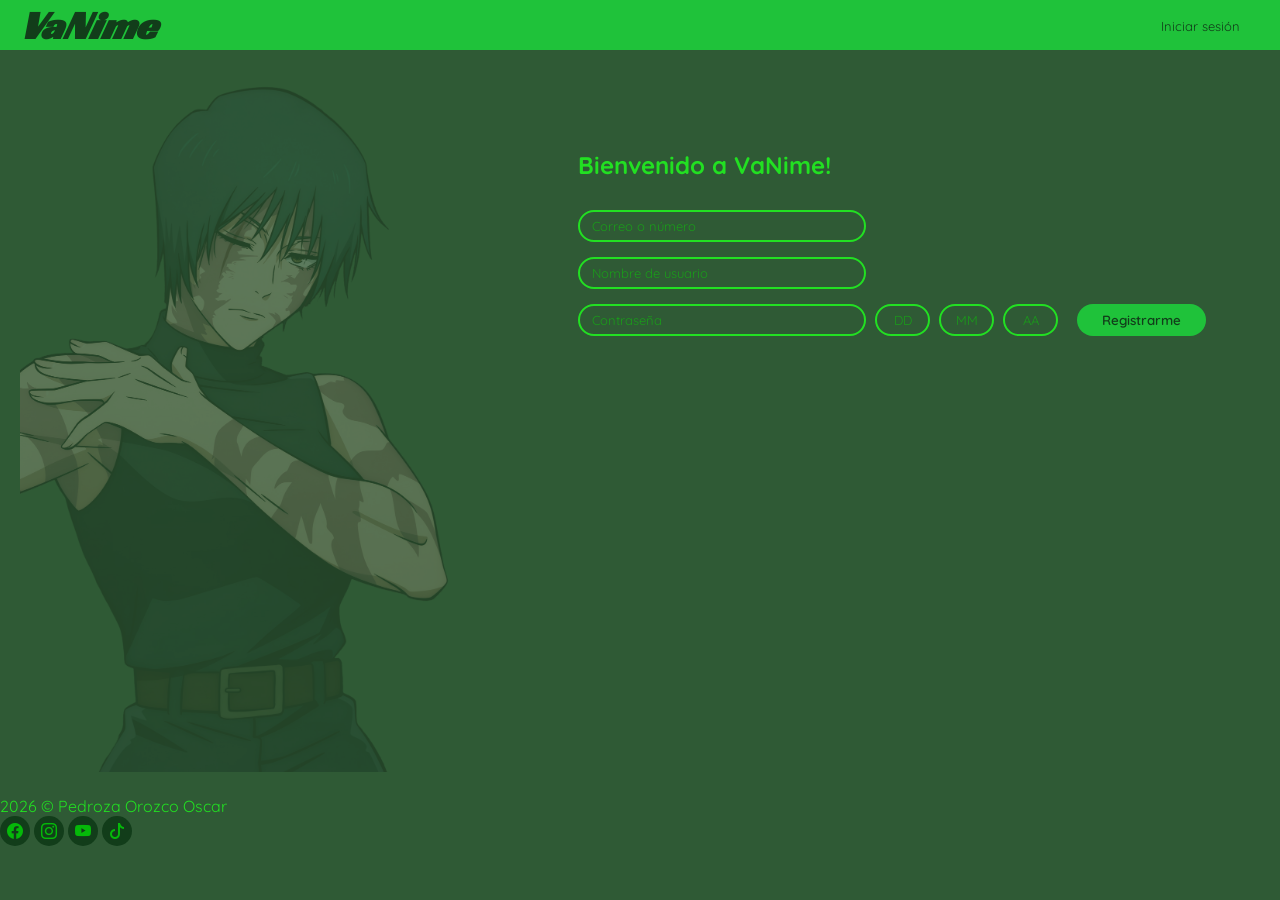
<file: registro.html>
<!DOCTYPE html>
<html lang="es">
<head>
    <meta charset="UTF-8">
    <meta name="author" content="Oscar Pedroza">
    <meta name="viewport" content="width=device-width, initial-scale=1.0">
    <title>VaNime - Registro</title>
    <link rel="preconnect" href="https://fonts.googleapis.com">
    <link rel="preconnect" href="https://fonts.gstatic.com" crossorigin>
    <link href="https://fonts.googleapis.com/css2?family=Quicksand:wght@400;600&family=Racing+Sans+One&display=swap" rel="stylesheet">
    <link rel="stylesheet" href="css/login.css">
    <link rel="stylesheet" href="css/comun.css">
    <link rel="stylesheet" href="https://cdn.jsdelivr.net/npm/bootstrap-icons@1.13.2/font/bootstrap-icons.min.css">
</head>
<body>

    <header>
        <h1>VaNime</h1>
        <nav>
            <a href="index.html">Iniciar sesión</a>
        </nav>
    </header>

    <main>
        <div class="imagen">
            <img class="opaca" src="images/maki.png" alt="maki">
        </div>

        <div class="formulario">
            <h2>Bienvenido a VaNime!</h2>

            <form action="index.html" method="get">
                <input type="text" name="correo" placeholder="Correo o número" required>
                <br>
                <input type="text" name="nombre" placeholder="Nombre de usuario" required>
                <br>
                <input type="password" name="contrasena" placeholder="Contraseña" required>
                <input class="fecha" type="text" name="dia" placeholder="DD" maxlength="2" required>
                <input class="fecha" type="text" name="mes" placeholder="MM" maxlength="2" required>
                <input class="fecha" type="text" name="anio" placeholder="AA" maxlength="2" required>
                <button type="submit">Registrarme</button>
            </form>
        </div>
    </main>
<footer id="contacto">
    <p>2026 &copy; Pedroza Orozco Oscar</p>
    <div class="redes">
        <a href="#"><i class="bi bi-facebook"></i></a>
        <a href="#"><i class="bi bi-instagram"></i></a>
        <a href="#"><i class="bi bi-youtube"></i></a>
        <a href="#"><i class="bi bi-tiktok"></i></a>
    </div>
</footer>
</body>
</html>
</file>
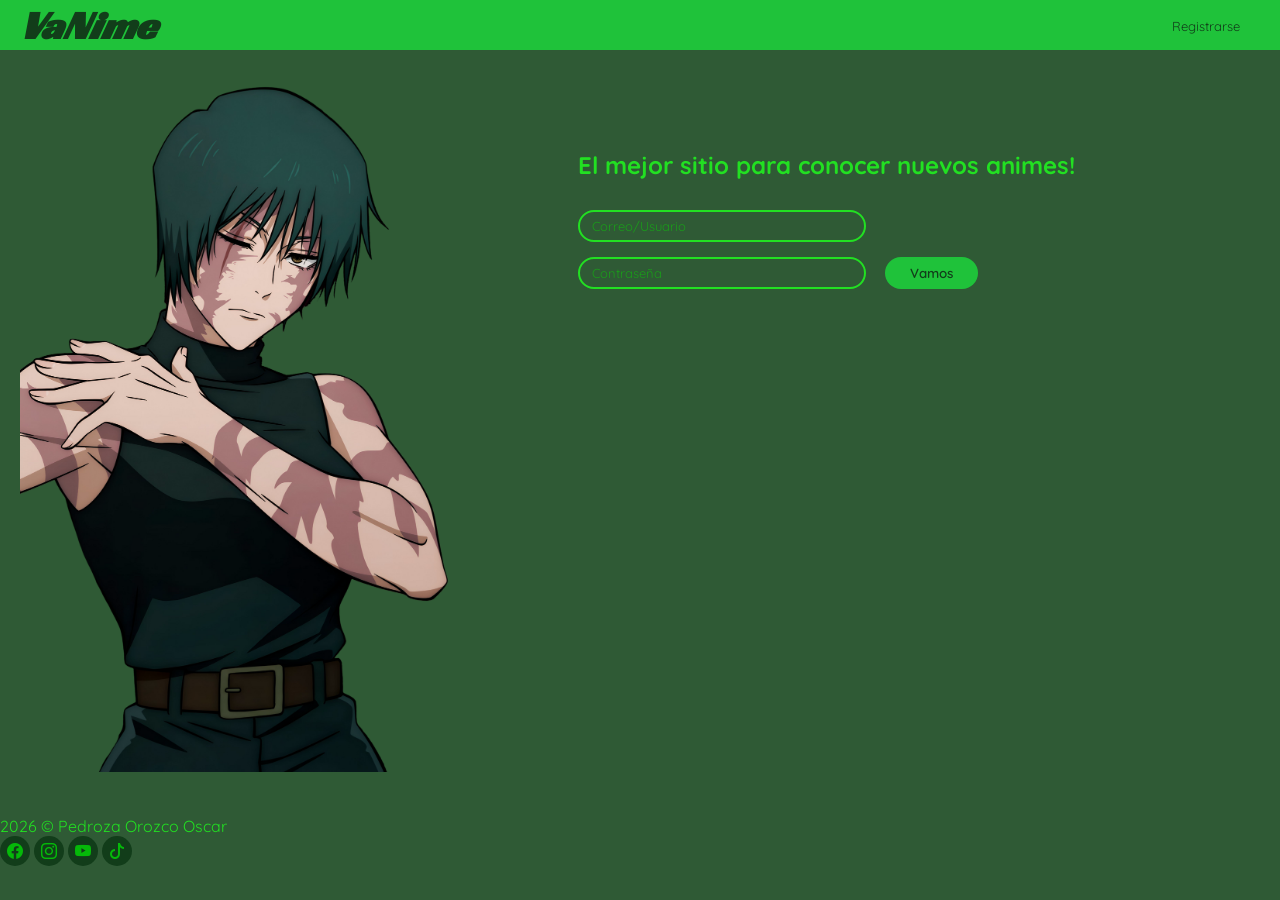
<file: serie.html>
<!DOCTYPE html>
<html lang="es" data-bs-theme="dark">
<head>
    <meta charset="UTF-8">
    <meta name="viewport" content="width=device-width, initial-scale=1.0">
    <title>VaNime - Kanojo x Kanojo</title>
    <link rel="preconnect" href="https://fonts.googleapis.com">
    <link rel="preconnect" href="https://fonts.gstatic.com" crossorigin>
    <link href="https://fonts.googleapis.com/css2?family=Quicksand:wght@400;600&family=Racing+Sans+One&display=swap" rel="stylesheet">
    <link rel="stylesheet" href="https://cdn.jsdelivr.net/npm/bootstrap@5.3.8/dist/css/bootstrap.min.css">
    <link rel="stylesheet" href="https://cdn.jsdelivr.net/npm/bootstrap-icons@1.13.2/font/bootstrap-icons.min.css">
    <link rel="stylesheet" href="css/series.css">
    <link rel="stylesheet" href="css/comun.css">
</head>
<body>

  <nav class="navbar navbar-expand-lg sticky-top vanime-nav" data-bs-theme="light">
  <div class="container-fluid px-3">
    <a class="navbar-brand" href="inicio.html">VaNime</a>

    <button class="navbar-toggler" type="button" data-bs-toggle="collapse" data-bs-target="#menuPrincipal" aria-controls="menuPrincipal" aria-expanded="false" aria-label="Mostrar u ocultar el menú">
      <span class="navbar-toggler-icon"></span>
    </button>

    <div class="collapse navbar-collapse" id="menuPrincipal">
      <ul class="navbar-nav mx-auto mb-2 mb-lg-0">
        <li class="nav-item"><a class="nav-link" href="inicio.html">Inicio</a></li>
        <li class="nav-item"><a class="nav-link" href="busqueda.html">Popular</a></li>

        <li class="nav-item dropdown">
          <a class="nav-link dropdown-toggle" href="#" role="button" data-bs-toggle="dropdown" aria-expanded="false">Categoría</a>
          <ul class="dropdown-menu">
            <li><a class="dropdown-item" href="busqueda.html?genero=accion">Acción</a></li>
            <li><a class="dropdown-item" href="busqueda.html?genero=romance">Romance</a></li>
            <li><a class="dropdown-item" href="busqueda.html?genero=suspenso">Suspenso</a></li>
            <li><hr class="dropdown-divider"></li>
            <li><a class="dropdown-item" href="busqueda.html">Ver todas</a></li>
          </ul>
        </li>

        <li class="nav-item"><a class="nav-link" href="serie.html#calificar">Calificar</a></li>

        <li class="nav-item dropdown">
          <a class="nav-link dropdown-toggle" href="#" role="button" data-bs-toggle="dropdown" aria-expanded="false">Ajustes</a>
          <ul class="dropdown-menu">
            <li><a class="dropdown-item" href="perfil.html">Mi cuenta</a></li>
            <li><a class="dropdown-item" href="#">Idioma</a></li>
            <li><a href="#" onclick="cerrarSesion()"class="dropdown-item" href="index.html" >Cerrar sesión</a>
          </ul>
        </li>
      </ul>

      <form class="d-flex align-items-center gap-3" role="search" action="busqueda.html" method="get">
        <input class="form-control rounded-3" type="search" name="q" placeholder="Ingresa títulos o géneros" aria-label="Buscar">
        <button type="submit" class="nav-icon" aria-label="Buscar"><i class="bi bi-search"></i></button>
      </form>
    </div>
  </div>
</nav>

  <main class="container-fluid px-4 py-4">
    <div class="row g-4">

      <aside class="col-12 col-lg-3">
        <div class="panel ficha p-4 text-center">
          <img src="images/girlfriendGirlfriend.jpg" class="img-fluid rounded-circle ficha-foto" alt="Kanojo x Kanojo">
          <h1 class="ficha-titulo">Kanojo x Kanojo</h1>
          <p>Naoya por fin ha conseguido que su novia de la infancia le dé el visto bueno a su amor y salen juntos, pero cuando aparece una preciosa desconocida que le declara su amor.</p>
          <div class="separador"><i class="bi bi-diamond-fill"></i></div>
          <a href="#" class="btn btn-comenzar w-100"><i class="bi bi-play me-2"></i>Comenzar</a>
        </div>
      </aside>

      <section class="col-12 col-lg-9">

        <div id="carruselSerie" class="carousel slide panel p-3" data-bs-ride="carousel">
          <div class="carousel-inner">
            <div class="carousel-item active">
              <img src="images/girlfriendGirlfriend1.jpg" class="d-block w-100 rounded-4" alt="Escena 1">
            </div>
            <div class="carousel-item">
              <img src="images/girlfriendGirlfriend2.jpg" class="d-block w-100 rounded-4" alt="Escena 2">
            </div>
            <div class="carousel-item">
              <img src="images/girlfriendGirlfriend3.jpg" class="d-block w-100 rounded-4" alt="Escena 3">
            </div>
          </div>
          <button class="carousel-control-prev" type="button" data-bs-target="#carruselSerie" data-bs-slide="prev">
            <span class="carousel-control-prev-icon" aria-hidden="true"></span>
            <span class="visually-hidden">Anterior</span>
          </button>
          <button class="carousel-control-next" type="button" data-bs-target="#carruselSerie" data-bs-slide="next">
            <span class="carousel-control-next-icon" aria-hidden="true"></span>
            <span class="visually-hidden">Siguiente</span>
          </button>
          <div class="carousel-indicators indicadores-rombo">
            <button type="button" data-bs-target="#carruselSerie" data-bs-slide-to="0" class="active" aria-label="Escena 1"></button>
            <button type="button" data-bs-target="#carruselSerie" data-bs-slide-to="1" aria-label="Escena 2"></button>
            <button type="button" data-bs-target="#carruselSerie" data-bs-slide-to="2" aria-label="Escena 3"></button>
          </div>
        </div>

        <div class="panel p-3 mt-4 d-flex flex-column gap-3">
          <div class="panel" id="calificar">
            <h2 class="titulo">Rating</h2>
            <h3 class="subtitulo">Por la crítica:</h3>
            <p>IMDb: Cuenta con una puntuación general de 6.5 de 10, con episodios individuales que alcanzan hasta 8.1.</p>
            <p>MyAnimeList: La primera temporada tiene un 6.51 de 10 y la segunda temporada asciende a 6.99 de 10.</p>
            <h3 class="subtitulo">Por la comunidad:</h3>
            <p>La comunidad coincide en que es una comedia romántica muy entretenida y ligera, perfecta para disfrutar de una historia dinámica. Los espectadores destacan cómo se burla de los clichés del género gracias a un protagonista que opta por una honestidad total y directa.</p>
          </div>

          <div class="panel">
            <h2 class="titulo">Comentarios</h2>
            <div class="comentario">
              <h3 class="subtitulo">Usuario random:</h3>
              <span class="nota">8/10</span>
              <p>La serie me parece entretenida</p>
            </div>
            <div class="comentario">
              <h3 class="subtitulo">Usuario excéntrico:</h3>
              <span class="nota">7/10</span>
              <p>Viendo este anime me di cuenta de que la lógica es una prisión mental. Naoya no es un protagonista, es una fuerza de la naturaleza que desafía las leyes de la monogamia con el poder de la honestidad termonuclear.</p>
            </div>
          </div>
        </div>

      </section>
    </div>

    <section class="mt-5" id="relacionadas">
      <h2 class="titulo mb-3">Series relacionadas</h2>
      <div class="row row-cols-2 row-cols-md-3 row-cols-lg-6 g-4">
        <div class="col"><a href="serie.html"><img src="images/100Novias.jpg" class="img-fluid portada" alt="Serie 1"></a></div>
        <div class="col"><a href="serie.html"><img src="images/classroomOfTheElite.jpg" class="img-fluid portada" alt="Serie 2"></a></div>
        <div class="col"><a href="serie.html"><img src="images/danDaDan.jpg" class="img-fluid portada" alt="Serie 3"></a></div>
        <div class="col"><a href="serie.html"><img src="images/frieren.jpg" class="img-fluid portada" alt="Serie 4"></a></div>
        <div class="col"><a href="serie.html"><img src="images/mobPsycho.jpg" class="img-fluid portada" alt="Serie 5"></a></div>
        <div class="col"><a href="serie.html"><img src="images/sakamotoDays.jpg" class="img-fluid portada" alt="Serie 6"></a></div>
      </div>
    </section>
  </main>

  <script src="https://cdn.jsdelivr.net/npm/bootstrap@5.3.8/dist/js/bootstrap.bundle.min.js" integrity="sha384-FKyoEForCGlyvwx9Hj09JcYn3nv7wiPVlz7YYwJrWVcXK/BmnVDxM+D2scQbITxI" crossorigin="anonymous"></script>
<footer id="contacto" class="bg-black text-white py-4">
  <div class="container text-center text-white">
    <p>2026 &copy Diego Cervantes</p>
    <div class="d-flex justify-content-center gap-4">
      <a href="#" class="fs-4">
        <i class="bi bi-facebook"></i>
      </a>
      <a href="#" class="fs-4">
        <i class="bi bi-instagram"></i>
      </a>
      <a href="#" class="fs-4">
        <i class="bi bi-youtube"></i>
      </a>
      <a href="#" class="fs-4">
        <i class="bi bi-tiktok"></i>
      </a>
    </div>
  </div>
  </footer>
    
  <script src="js/app.js"></script>
  <script>
    document.addEventListener('DOMContentLoaded', () => { verificarAcceso(); });
  </script>
  
</body>
</html>
</file>
<file: css/login.css>
body {
    margin: 0;
    background-color: #2f5a35;
    font-family: 'Quicksand', sans-serif;
    color: #22e022;
}

header {
    background-color: #1fc23a;
    height: 50px;
    overflow: hidden;
}

header h1 {
    float: left;
    margin: 0;
    margin-left: 20px;
    line-height: 50px;
    font-family: 'Racing Sans One', sans-serif;
    font-style: italic;
    font-size: 40px;
    color: #123d1a;
}

nav {
    float: right;
    margin-right: 40px;
    line-height: 50px;
}

nav a {
    color: #123d1a;
    text-decoration: none;
    font-size: 13px;
}

nav a:hover {
    text-decoration: underline;
}

main {
    overflow: hidden;
    padding: 20px;
}

.imagen {
    float: left;
    width: 40%;
}

.imagen img {
    width: 100%;
}

.opaca {
    opacity: 0.25;
}

.formulario {
    float: right;
    width: 55%;
    margin-top: 80px;
}

.formulario h2 {
    font-size: 24px;
    margin-bottom: 30px;
    color: #22e022;
}


input {
    width: 260px;
    padding: 6px 12px;
    margin-bottom: 15px;
    background-color: transparent;
    border: 2px solid #22e022;
    border-radius: 20px;
    color: #22e022;
    font-family: 'Quicksand', sans-serif;
    font-size: 13px;
}

input::placeholder {
    color: #1a9c1a;
}

input:focus {
    outline: none;
    background-color: #264a2b;
}

.fecha {
    width: 35px;
    text-align: center;
    padding: 6px 8px;
    margin-left: 5px;
}

button {
    padding: 8px 25px;
    margin-left: 15px;
    background-color: #1fc23a;
    border: none;
    border-radius: 20px;
    color: #123d1a;
    font-family: 'Quicksand', sans-serif;
    font-weight: 600;
    cursor: pointer;
}

button:hover {
    background-color: #22e022;
}

@media (max-width: 768px) {
    header h1 {
        font-size: 32px;
    }

    nav {
        margin-right: 20px;
    }

    .imagen,
    .formulario {
        float: none;
        width: 100%;
    }

    .imagen {
        max-width: 320px;
        margin: 0 auto;
    }

    .formulario {
        margin-top: 20px;
    }

    input {
        width: 70%;
    }

    .fecha {
        width: 35px;
        max-width: none;
    }

    button {
        margin-left: 0;
    }
}

* {
    padding: 0;
    margin: 0;
}


footer a {
    color: rgba(3, 212, 6, 0.822);
}

footer a:hover {
    color: rgba(5, 255, 1, 0.968);
}

#contacto .bi {
    display: inline-flex;
    justify-content: center;
    align-items: center;
    width: 30px;
    height: 30px;
    border-radius: 50%;
    background-color: var(--texto-header);
    position: sticky;
    bottom: 0;
}
</file>
<file: css/comun.css>
:root {
    --fondo: #2f5a35;
    --header: #1fc23a;
    --texto-header: #123d1a;
    --verde: #22e022;
}

html,
body {
    background-color: var(--fondo);
}

body {
    min-height: 100vh;
}

.vanime-nav {
    background-color: var(--header);
}

.vanime-nav .navbar-brand {
    font-family: 'Racing Sans One', sans-serif;
    font-style: italic;
    font-size: 32px;
    color: var(--texto-header);
}

.vanime-nav .nav-link,
.vanime-nav .nav-icon {
    color: var(--texto-header);
}

.vanime-nav .nav-link:hover,
.vanime-nav .nav-icon:hover {
    color: white;
}

.vanime-nav .navbar-toggler:focus {
    box-shadow: none;
}

.vanime-nav .dropdown-menu {
    background-color: #264a2b;
    border: 1px solid var(--verde);
}

.vanime-nav .dropdown-item {
    color: var(--verde);
}

.vanime-nav .dropdown-item:hover {
    background-color: var(--fondo);
    color: white;
}

.vanime-nav .form-control {
    background-color: #264a2b;
    border: 2px solid var(--texto-header);
    color: var(--verde);
}

.vanime-nav .form-control::placeholder {
    color: #1a9c1a;
}

.vanime-nav .form-control:focus {
    background-color: var(--fondo);
    border-color: var(--verde);
    box-shadow: none;
}

.nav-icon {
    background: none;
    border: none;
    font-size: 18px;
}

@media (min-width: 992px) {
    .vanime-nav form input {
        min-width: 240px;
    }
}

* {
    padding: 0;
    margin: 0;
}

footer a {
    color: rgba(3, 212, 6, 0.822);
}

footer a:hover {
    color: rgba(5, 255, 1, 0.968);
}

#contacto .bi {
    display: inline-flex;
    justify-content: center;
    align-items: center;
    width: 30px;
    height: 30px;
    border-radius: 50%;
    background-color: var(--texto-header);
    position: sticky;
    bottom: 0;
}
</file>
<file: css/series.css>
.carousel-item img {
  height: 380px;
  object-fit: cover;
}

.carousel-caption {
  text-align: left;
  left: 6%;
  bottom: 2rem;
  text-shadow: 0 2px 6px rgba(0, 0, 0, 0.7);
}

.generos, .panel p {
  color: var(--verde);
  font-size: 0.9rem;
}

.generos a {
  color: var(--verde);
  text-decoration: none;
  margin: 0 0.5rem;
}

.generos a:hover,
.generos a.activo {
  text-decoration: underline;
  font-weight: 700;
}

.generos i, .separador i {
  font-size: 0.5rem;
  vertical-align: middle;
}

.portada {
  width: 100%;
  height: 260px;
  object-fit: cover;
  border-radius: 12px;
  transition: transform 0.2s ease;
}

.portada:hover {
  transform: scale(1.05);
}

.panel {
  border: 1px solid var(--verde);
  border-radius: 18px;
  padding: 1rem 1.25rem;
}

.titulo, .subtitulo {
  color: var(--verde);
  font-weight: 700;
}

.titulo {
  font-size: 1.4rem;
}

.subtitulo {
  font-size: 1rem;
  margin-top: 0.8rem;
}

.ficha-foto {
  width: 120px;
  height: 120px;
  object-fit: cover;
  border: 3px solid #c9a86a;
  padding: 3px;
}

.ficha-titulo {
  font-size: 1.3rem;
  font-weight: 700;
  margin: 1.2rem 0 0.8rem;
}

.separador {
  color: #c9a86a;
  margin: 1rem 0;
  display: flex;
  align-items: center;
  gap: 0.5rem;
}

.separador::before, .separador::after {
  content: "";
  flex: 1;
  border-top: 1px solid #c9a86a;
}

.btn-comenzar {
  background-color: var(--verde);
  color: #111111;
  font-weight: 700;
  font-size: 1.1rem;
  border-radius: 8px;
}

.btn-comenzar:hover {
  background-color: var(--texto-header);
  color: var(--verde);
}

.indicadores-rombo {
  position: static;
  margin: 1rem 0 0;
  justify-content: center;
}

.indicadores-rombo [data-bs-target] {
  width: 10px;
  height: 10px;
  margin: 0 7px;
  border: 1px solid var(--verde);
  background-color: transparent;
  opacity: 1;
  transform: rotate(45deg);
}

.indicadores-rombo .active {
  background-color: var(--verde);
}

.comentario {
  border-bottom: 1px solid rgba(34, 224, 34, 0.25);
  padding-bottom: 0.6rem;
}

.comentario:last-child {
  border-bottom: 0;
}

.comentario p, .nota {
  color: #5fb878;
}

.nota {
  font-size: 0.9rem;
  display: block;
}

@media (min-width: 992px) {
  .ficha {
    position: sticky;
    top: 5rem;
  }
}

@media (max-width: 576px) {
  .carousel-item img {
    height: 220px;
  }
}

* {
    padding: 0;
    margin: 0;
}

footer a {
    color: rgba(3, 212, 6, 0.822);
}

footer a:hover {
    color: rgba(5, 255, 1, 0.968);
}

#contacto .bi {
    display: inline-flex;
    justify-content: center;
    align-items: center;
    width: 30px;
    height: 30px;
    border-radius: 50%;
    background-color: var(--texto-header);
    position: sticky;
    bottom: 0;
}
</file>
<file: css/catalogo.css>
* {
    padding: 0;
    margin: 0;
}

footer a {
    color: rgba(3, 212, 6, 0.822);
}

footer a:hover {
    color: rgba(5, 255, 1, 0.968);
}

#contacto .bi {
    display: inline-flex;
    justify-content: center;
    align-items: center;
    width: 30px;
    height: 30px;
    border-radius: 50%;
    background-color: var(--vn-header-texto);
}

.caja {
    background-color: #262e26;
    border: 2px solid rgb(0, 255, 8);
    border-radius: 15px;
    padding: 10px;
    margin: 10px;
}

.caja h2 {
    font-size: 1.5rem;
}

.caja .carousel-control-prev,
.caja .carousel-control-next {
    width: 50px;
}

@media (min-width: 768px) {
    .detalle-contenido {
        margin-top: 150px;
    }
}

@media (max-width: 576px) {
    .caja .carousel-inner {
        padding-left: 1.5rem !important;
        padding-right: 1.5rem !important;
    }
}
</file>
<file: css/perfil.css>
body {
    margin: 0;
    background-color: #2f5a35;
    font-family: "Comic Sans MS", cursive;
    color: white;
}

.barra {
    display: flex;
    align-items: center;
    justify-content: space-between;
    background-color: #1fc23a;
    padding: 5px 15px;
    position: sticky;
    top: 0;
    z-index: 20;
    height: 56px;
    box-sizing: border-box;
    gap: 10px;
}

.logo {
    margin: 0;
    font-size: 40px;
    color: #123d1a;
    font-family: 'Racing Sans One', sans-serif;
    font-style: italic;
}

.boton-icono {
    background: none;
    border: none;
    font-size: 22px;
    color: #1f2e25;
    cursor: pointer;
}

.buscador {
    display: flex;
    align-items: center;
    background-color: #2a332d;
    border: 3px solid #22c93f;
    border-radius: 25px;
    padding: 0 10px;
    width: 300px;
    max-width: 100%;
    box-sizing: border-box;
}

.buscador input {
    flex: 1;
    min-width: 0;
    background: none;
    border: none;
    outline: none;
    color: #22c93f;
    font-style: italic;
    padding: 8px;
}

.buscador .boton-icono {
    color: #22c93f;
    font-size: 18px;
}

.iconos {
    display: flex;
    gap: 5px;
}

.menu {
    position: fixed;
    top: 56px;
    left: 0;
    width: 220px;
    max-width: 80vw;
    max-height: calc(100vh - 56px);
    overflow-y: auto;
    background-color: #2a332d;
    border: 2px solid #22c93f;
    z-index: 10;            
}

.oculto {
    display: none;
}

.menu-usuario {
    display: flex;
    align-items: center;
    justify-content: space-between;
    padding: 10px;
    border-bottom: 1px solid #5a6b60;
}

.menu-usuario .boton-icono {
    color: white;
}

.foto-menu {
    width: 40px;
    height: 40px;
    border-radius: 50%;
    background-color: #555;
}

.menu ul {
    list-style: none;
    margin: 0;
    padding: 5px 0;
    border-bottom: 1px solid #5a6b60;
}

.menu li a {
    display: flex;
    align-items: center;
    gap: 12px;
    padding: 10px 15px;
    color: white;
    text-decoration: none;
    font-size: 14px;
}

.menu li a i {
    font-size: 20px;          
}

.menu li a:hover {
    background-color: #3b4f43;
}

main {
    display: flex;
    justify-content: center;
    padding: 20px;
}

.tarjeta {
    width: 100%;
    max-width: 380px;
    box-sizing: border-box;
    background-color: #2a332d;
    border: 2px solid #22c93f;
    border-radius: 20px;
    padding: 10px;
}

.portada-contenedor {
    position: relative;      
}

.portada {
    display: block;
    width: 100%;
    height: 150px;
    object-fit: cover;
    background-color: #555;
}

.foto-contenedor {
    position: absolute;
    left: 50%;
    bottom: -50px;           
    transform: translateX(-50%);
}

.foto-perfil {
    width: 100px;
    height: 100px;
    border-radius: 50%;
    border: 3px solid #2a332d;
    object-fit: cover;
    background-color: #777;
}

.editar {
    position: absolute;
    width: 26px;
    height: 26px;
    border-radius: 50%;
    border: 1px solid #333;
    background-color: #ddd;
    color: #222;
    cursor: pointer;
    font-size: 12px;
    padding: 0;
}

.editar-portada {
    right: 8px;
    bottom: 8px;
}

.editar-foto {
    right: 0;
    bottom: 0;
}

.datos {
    padding: 60px 15px 15px 15px;   
    font-size: 13px;
}

.etiqueta {
    color: #22c93f;
    margin-bottom: 2px;
}

.valor {
    margin-top: 0;
    font-weight: bold;
}

.descripcion {
    color: #22c93f;
    margin-bottom: 20px;
}
.logo a {
    color: inherit;
    text-decoration: none;
}

@media (max-width: 576px) {
    .logo {
        font-size: 28px;
    }

    .buscador {
        flex: 1;
        width: auto;
    }

    .iconos {
        gap: 0;
    }

    main {
        padding: 12px;
    }
}

* {
    padding: 0;
    margin: 0;
}

footer {
    background-color: black;
    color: white;
    text-align: center;
    padding: 24px 0;
}

footer p {
    margin: 0 0 12px 0;
}

.redes {
    display: flex;
    justify-content: center;
    gap: 24px;
}

.redes a {
    color: rgba(3, 212, 6, 0.822);
    font-size: 24px;
    text-decoration: none;
}

.redes a:hover {
    color: rgba(5, 255, 1, 0.968);
}

#contacto .bi {
    display: inline-flex;
    justify-content: center;
    align-items: center;
    width: 30px;
    height: 30px;
    border-radius: 50%;
    background-color: #123d1a;
}

body {
    margin: 0;
    background-color: #2f5a35;
    font-family: "Comic Sans MS", cursive;
    color: white;
    min-height: 100vh;        
    display: flex;            
    flex-direction: column;  
}

main {
    display: flex;
    justify-content: center;
    align-items: flex-start;  
    flex: 1;                  
    padding: 20px;
}
</file>
